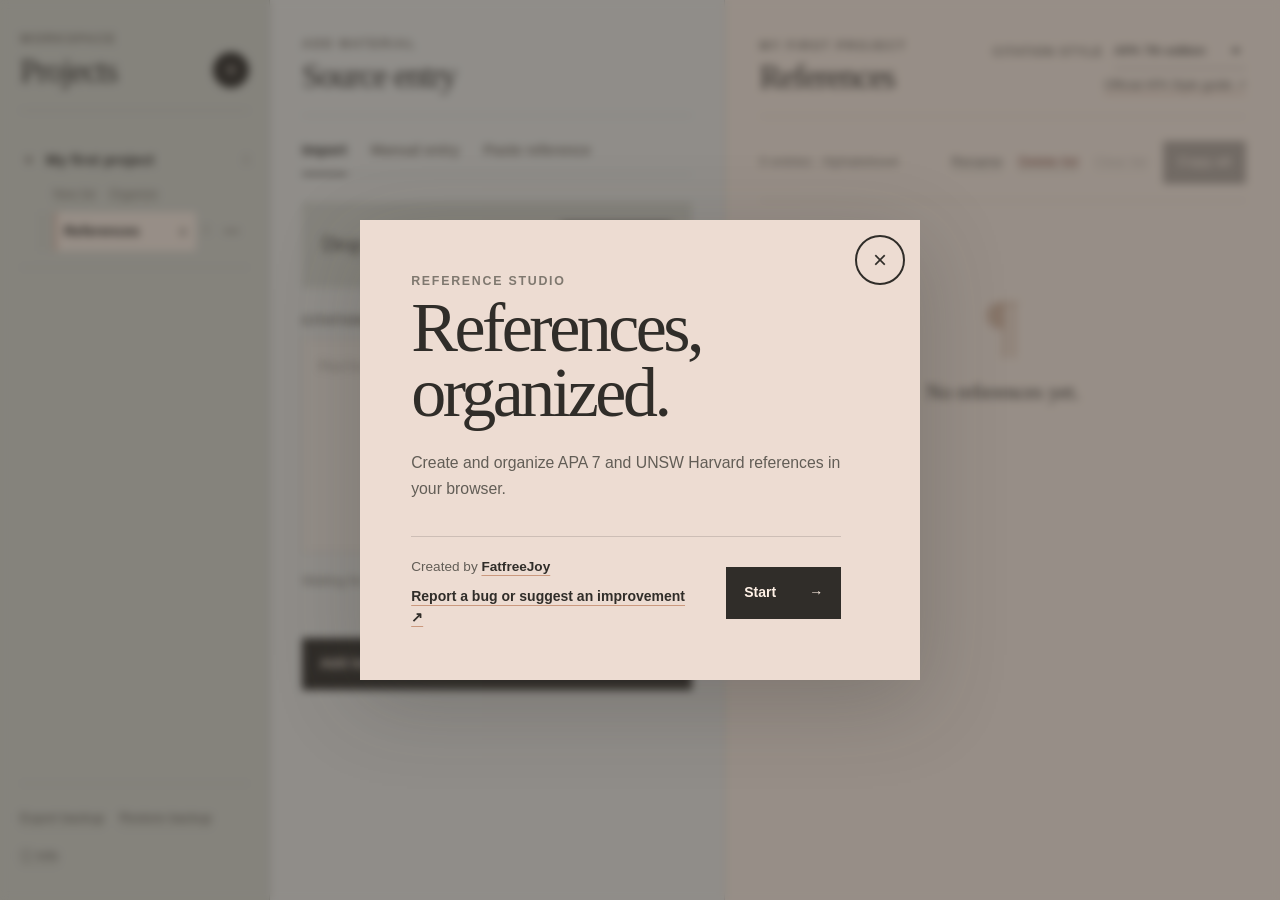
<file: index.html>
<!doctype html>
<html lang="en">
  <head>
    <meta charset="utf-8" />
    <meta name="viewport" content="width=device-width, initial-scale=1" />
    <meta name="description" content="A free, private citation workspace for creating and organizing APA 7 and UNSW Harvard references in your browser." />
    <meta name="author" content="FatfreeJoy" />
    <meta name="theme-color" content="#fff1e6" />
    <title>Reference Studio</title>
    <link rel="stylesheet" href="styles.css" />
  </head>
  <body>
    <a class="skip-link" href="#workspace">Skip to workspace</a>

    <main id="workspace" class="workspace">
      <nav class="project-rail" aria-label="Projects and reference lists">
        <div class="rail-heading">
          <div>
            <p class="eyebrow">Workspace</p>
            <h1>Projects</h1>
          </div>
          <div class="rail-heading-actions">
            <button id="mobile-projects-toggle" class="icon-button mobile-rail-toggle" type="button" aria-label="Show projects and backups" aria-controls="rail-content" aria-expanded="false"><span aria-hidden="true">⌄</span></button>
            <button id="new-project-button" class="icon-button filled" type="button" aria-label="Create project">+</button>
          </div>
        </div>
        <div id="rail-content" class="rail-content">
          <div id="project-tree" class="project-tree"></div>
          <div class="rail-footer">
            <div class="workspace-backup-actions" aria-label="Workspace backup">
              <button id="export-workspace-button" class="info-button" type="button">Export backup</button>
              <input id="backup-file-input" class="visually-hidden" type="file" accept=".json,application/json" />
              <label class="info-button backup-file-label" for="backup-file-input" tabindex="0">Restore backup</label>
            </div>
            <button id="about-button" class="info-button" type="button"><span aria-hidden="true">ⓘ</span> Info</button>
          </div>
        </div>
      </nav>

      <section class="source-panel" aria-labelledby="source-heading">
        <div class="panel-heading">
          <div>
            <p class="eyebrow">Add material</p>
            <h2 id="source-heading">Source entry</h2>
          </div>
        </div>

        <div class="tabs" role="tablist" aria-label="Input method">
          <button id="import-tab" class="tab is-active" type="button" role="tab" aria-selected="true" aria-controls="import-panel" tabindex="0">Import</button>
          <button id="manual-tab" class="tab" type="button" role="tab" aria-selected="false" aria-controls="manual-panel" tabindex="-1">Manual entry</button>
          <button id="paste-tab" class="tab" type="button" role="tab" aria-selected="false" aria-controls="paste-panel" tabindex="-1">Paste reference</button>
        </div>

        <div id="import-panel" class="tab-panel" role="tabpanel" aria-labelledby="import-tab">
          <div id="drop-zone" class="drop-zone">
            <input id="file-input" class="visually-hidden" type="file" accept=".bib,.ris,.txt,text/plain,application/x-bibtex,application/x-research-info-systems" multiple />
            <p class="drop-title">Drop BibTeX or RIS files</p>
            <label class="text-button" for="file-input">Choose files</label>
          </div>

          <div class="label-row">
            <label class="field-label" for="source-data">Citation data</label>
            <button id="clear-data-button" class="quiet-button" type="button">Clear data</button>
          </div>
          <textarea id="source-data" rows="8" spellcheck="false" placeholder="Paste BibTeX or RIS data here"></textarea>
          <div class="input-meta">
            <span id="format-status">Waiting for BibTeX or RIS</span>
            <button id="sample-button" class="quiet-button" type="button">Use example</button>
          </div>
          <div id="import-message" class="form-message" role="alert"></div>
          <button id="parse-button" class="primary-button" type="button">
            <span>Add imported references</span><span aria-hidden="true">→</span>
          </button>
        </div>

        <div id="paste-panel" class="tab-panel" role="tabpanel" aria-labelledby="paste-tab" hidden>
          <div class="label-row">
            <label class="field-label" for="formatted-data">Formatted reference</label>
            <button id="clear-formatted-button" class="quiet-button" type="button">Clear</button>
          </div>
          <textarea id="formatted-data" rows="9" spellcheck="true" placeholder="Paste completed references; separate entries with a blank line"></textarea>
          <div id="paste-message" class="form-message" role="alert"></div>
          <button id="add-formatted-button" class="primary-button" type="button">
            <span>Add as written</span><span aria-hidden="true">→</span>
          </button>
        </div>

        <div id="manual-panel" class="tab-panel" role="tabpanel" aria-labelledby="manual-tab" hidden>
          <form id="manual-form">
            <div class="field full-field">
              <label for="reference-type">Reference type</label>
              <select id="reference-type" name="type">
                <option value="article">Journal article</option>
                <option value="web">Web page</option>
                <option value="book">Book</option>
                <option value="chapter">Book chapter</option>
              </select>
            </div>

            <fieldset class="authors-field full-field">
              <legend>Authors</legend>
              <div id="author-rows" class="author-rows"></div>
              <button id="add-author-button" class="add-line-button" type="button">+ Add another author</button>
            </fieldset>

            <div class="field compact-field">
              <label for="year">Year</label>
              <input id="year" name="year" inputmode="numeric" maxlength="4" placeholder="2024" />
            </div>
            <div class="field compact-field" data-types="web" hidden>
              <label for="month">Month</label>
              <input id="month" name="month" placeholder="March" />
            </div>
            <div class="field compact-field" data-types="web" hidden>
              <label for="day">Day</label>
              <input id="day" name="day" inputmode="numeric" maxlength="2" placeholder="14" />
            </div>
            <div class="field title-field">
              <label id="title-label" for="title">Article title <span aria-hidden="true">*</span></label>
              <input id="title" name="title" required placeholder="Title of the work" />
            </div>
            <div class="field full-field" data-types="article web chapter">
              <label id="container-label" for="journal">Journal <span aria-hidden="true">*</span></label>
              <input id="journal" name="journal" placeholder="Journal of Thoughtful Research" />
            </div>
            <div class="field" data-types="article">
              <label for="volume">Volume</label>
              <input id="volume" name="volume" placeholder="18" />
            </div>
            <div class="field" data-types="article">
              <label for="issue">Issue</label>
              <input id="issue" name="issue" placeholder="2" />
            </div>
            <div class="field" data-types="article chapter">
              <label for="pages">Pages</label>
              <input id="pages" name="pages" placeholder="114–129" />
            </div>
            <div class="field" data-types="book chapter" hidden>
              <label for="edition">Edition</label>
              <input id="edition" name="edition" placeholder="2" />
            </div>

            <fieldset id="editors-field" class="authors-field full-field" data-types="chapter" hidden>
              <legend>Book editors</legend>
              <div id="editor-rows" class="author-rows"></div>
              <button id="add-editor-button" class="add-line-button" type="button">+ Add another editor</button>
            </fieldset>

            <div class="field full-field" data-types="book chapter" hidden>
              <label for="publisher">Publisher <span aria-hidden="true">*</span></label>
              <input id="publisher" name="publisher" placeholder="Publisher name" />
            </div>
            <div class="field full-field" data-types="book chapter" data-styles="harvard" hidden>
              <label for="place">Place of publication</label>
              <input id="place" name="place" placeholder="Sydney" />
            </div>
            <div class="field full-field" data-types="article web" data-styles="harvard" hidden>
              <label for="accessed">Accessed date</label>
              <input id="accessed" name="accessed" placeholder="20 February 2026" />
            </div>
            <div class="field full-field">
              <label for="doi-url">DOI or URL</label>
              <input id="doi-url" name="doiUrl" inputmode="url" placeholder="https://doi.org/10.1000/example" />
            </div>
            <div id="manual-message" class="form-message full-field" role="alert"></div>
            <div class="manual-form-actions full-field">
              <button id="manual-cancel-edit-button" class="quiet-action-button" type="button" hidden>Cancel editing</button>
              <button id="manual-submit-button" class="primary-button" type="submit"><span id="manual-submit-label">Add reference</span><span aria-hidden="true">→</span></button>
            </div>
          </form>
        </div>
      </section>

      <section class="output-panel" aria-labelledby="output-heading">
        <div class="panel-heading output-heading">
          <div>
            <p id="active-project-label" class="eyebrow">My first project</p>
            <h2 id="output-heading"><span id="active-list-name">References</span></h2>
          </div>
          <div class="output-style-control">
            <div class="style-control-row">
              <label for="citation-style">Citation style</label>
              <select id="citation-style">
                <option value="apa7">APA 7th edition</option>
                <option value="harvard">Harvard — UNSW</option>
              </select>
            </div>
            <a id="style-guide-link" class="official-link" href="https://apastyle.apa.org/" target="_blank" rel="noopener noreferrer">Official APA Style guide ↗</a>
          </div>
        </div>

        <div class="output-actions">
          <p><span id="reference-count" class="count">0 entries</span> · Alphabetized</p>
          <div>
            <button id="rename-list-button" class="quiet-button" type="button">Rename</button>
            <button id="delete-list-button" class="quiet-button danger-link" type="button">Delete list</button>
            <button id="clear-list-button" class="quiet-button" type="button" disabled>Clear list</button>
            <button id="copy-all-button" class="text-button" type="button" disabled>Copy all</button>
          </div>
        </div>

        <div id="empty-state" class="empty-state">
          <span class="empty-glyph" aria-hidden="true">¶</span>
          <p>No references yet.</p>
        </div>
        <ol id="citation-list" class="citation-list" aria-live="polite"></ol>
        <p id="copy-status" class="visually-hidden" aria-live="polite"></p>
      </section>
    </main>

    <dialog id="welcome-dialog" class="welcome-dialog" aria-labelledby="welcome-title">
      <button id="welcome-close-button" class="dialog-close" type="button" aria-label="Close information">×</button>
      <p class="eyebrow">Reference Studio</p>
      <h2 id="welcome-title">References,<br />organized.</h2>
      <p>Create and organize APA 7 and UNSW Harvard references in your browser.</p>
      <div class="welcome-signoff">
        <div class="welcome-credit">
          <p>Created by <a href="https://github.com/FatfreeJoy" target="_blank" rel="noopener noreferrer">FatfreeJoy</a></p>
          <a class="creator-link" href="https://github.com/FatfreeJoy/Reference-Studio/issues/new/choose" target="_blank" rel="noopener noreferrer">Report a bug or suggest an improvement ↗</a>
        </div>
        <button id="info-done-button" class="primary-button" type="button"><span>Start</span><span aria-hidden="true">→</span></button>
      </div>
    </dialog>

    <dialog id="organize-dialog" class="compact-dialog organize-dialog" aria-labelledby="organize-title">
      <button id="organize-close-button" class="dialog-close" type="button" aria-label="Close organization controls">×</button>
      <p class="eyebrow">Organize workspace</p>
      <h2 id="organize-title">Organize</h2>
      <p id="organize-context" class="organize-context"></p>

      <section class="organize-section" aria-labelledby="order-heading">
        <h3 id="order-heading">Order</h3>
        <div class="reorder-buttons">
          <button id="move-earlier-button" class="quiet-action-button" type="button">Move up</button>
          <button id="move-later-button" class="quiet-action-button" type="button">Move down</button>
        </div>
      </section>

      <section id="list-transfer-section" class="organize-section" aria-labelledby="transfer-heading" hidden>
        <h3 id="transfer-heading">Another project</h3>
        <label for="destination-project">Destination project</label>
        <select id="destination-project"></select>
        <div class="transfer-buttons">
          <button id="duplicate-list-button" class="quiet-action-button" type="button">Duplicate there</button>
          <button id="move-list-button" class="text-button" type="button">Move there</button>
        </div>
      </section>

      <div class="organize-footer">
        <button id="organize-rename-button" class="quiet-button" type="button">Rename</button>
        <button id="organize-delete-button" class="quiet-button danger-link" type="button">Delete</button>
      </div>
    </dialog>

    <dialog id="reference-meta-dialog" class="compact-dialog reference-meta-dialog" aria-labelledby="reference-meta-title">
      <button id="reference-meta-close-button" class="dialog-close" type="button" aria-label="Close reference details">×</button>
      <form id="reference-meta-form">
        <p class="eyebrow">Reference details</p>
        <h2 id="reference-meta-title">Tag &amp; note</h2>
        <p id="reference-meta-context" class="reference-meta-context"></p>

        <fieldset class="tag-fieldset">
          <legend>Color tag</legend>
          <div id="tag-color-options" class="tag-color-options"></div>
          <button id="clear-tag-button" class="quiet-button" type="button">No color</button>
        </fieldset>

        <label for="reference-note">Reference note</label>
        <textarea id="reference-note" rows="4" maxlength="1200" placeholder="Add a note"></textarea>

        <div class="dialog-actions">
          <button id="reference-meta-cancel-button" class="quiet-button" type="button">Cancel</button>
          <button class="text-button" type="submit">Save</button>
        </div>
      </form>
    </dialog>

    <dialog id="name-dialog" class="compact-dialog" aria-labelledby="name-dialog-title">
      <form id="name-form">
        <p class="eyebrow">Workspace details</p>
        <h2 id="name-dialog-title">Create project</h2>
        <label for="name-input">Name</label>
        <input id="name-input" maxlength="80" autocomplete="off" required />
        <p id="name-message" class="form-message" role="alert"></p>
        <div class="dialog-actions">
          <button id="name-cancel-button" class="quiet-button" type="button">Cancel</button>
          <button class="text-button" type="submit">Save</button>
        </div>
      </form>
    </dialog>

    <dialog id="confirm-dialog" class="compact-dialog" aria-labelledby="confirm-title">
      <h2 id="confirm-title">Clear this list?</h2>
      <p id="confirm-message">This action cannot be undone.</p>
      <div class="dialog-actions">
        <button id="confirm-cancel-button" class="quiet-button" type="button">Cancel</button>
        <button id="confirm-button" class="danger-button" type="button">Confirm</button>
      </div>
    </dialog>

    <div id="toast" class="toast" role="status" aria-live="polite"></div>
    <script src="citation-core.js"></script>
    <script src="workspace-core.js"></script>
    <script src="app.js"></script>
  </body>
</html>
</file>
<file: styles.css>
:root {
  --light-bronze: #cb997eff;
  --powder-petal: #eddcd2ff;
  --linen: #fff1e6ff;
  --parchment: #f0efebff;
  --desert-sand: #ddbea9ff;
  --dry-sage: #a5a58dff;
  --ash-grey: #b7b7a4ff;
  --ash-grey-2: #c5c5b6ff;
  --dust-grey: #d1d1c5ff;
  --dust-grey-2: #dadad1ff;
  --tag-flame: #ff4f4f;
  --tag-tangerine: #ff8c1a;
  --tag-lemon: #e0c600;
  --tag-acid-lime: #8fd400;
  --tag-emerald: #00b86b;
  --tag-aqua: #00b8c8;
  --tag-electric-blue: #3478f6;
  --tag-ultraviolet: #7b61ff;
  --tag-hot-pink: #f23ca6;
  --ink: #302d29;
  --ink-soft: #625d56;
  --ink-faint: #7f786f;
  --danger: #7d4134;
  --serif: Iowan Old Style, Baskerville, "Times New Roman", Times, serif;
  --sans: Inter, ui-sans-serif, -apple-system, BlinkMacSystemFont, "Segoe UI", sans-serif;
  --rule: rgba(48, 45, 41, 0.17);
}

* { box-sizing: border-box; }
[hidden] { display: none !important; }

html { min-width: 320px; font-size: 20px; scroll-behavior: smooth; }

body {
  min-height: 100vh;
  margin: 0;
  background: var(--linen);
  color: var(--ink);
  font-family: var(--sans);
  font-size: 0.8rem;
  line-height: 1.5;
  text-rendering: optimizeLegibility;
  -webkit-font-smoothing: antialiased;
}

button, input, textarea, select { font: inherit; color: inherit; }
button, label[for="file-input"] { -webkit-tap-highlight-color: transparent; }
button { cursor: pointer; }

.skip-link {
  position: fixed;
  z-index: 100;
  top: 0.65rem;
  left: 0.65rem;
  padding: 0.6rem 0.8rem;
  background: var(--parchment);
  color: var(--ink);
  transform: translateY(-180%);
}
.skip-link:focus { transform: translateY(0); }

.official-link {
  color: var(--ink-soft);
  font-size: 0.62rem;
  text-decoration-color: var(--light-bronze);
  text-underline-offset: 0.2rem;
  white-space: nowrap;
}

.workspace {
  min-height: 100vh;
  display: grid;
  grid-template-columns: 270px minmax(390px, 0.9fr) minmax(450px, 1.1fr);
  align-items: stretch;
}

.project-rail, .source-panel, .output-panel { min-width: 0; }

.project-rail {
  position: sticky;
  top: 0;
  min-height: 100vh;
  max-height: 100vh;
  display: flex;
  flex-direction: column;
  overflow: hidden;
  padding: 1.5rem 1rem;
  border-right: 1px solid var(--rule);
  background: var(--dust-grey-2);
}

.source-panel {
  padding: 1.75rem clamp(1.35rem, 2.5vw, 2.6rem) 3rem;
  border-right: 1px solid var(--rule);
  background: var(--parchment);
}

.output-panel { container-type: inline-size; padding: 1.75rem clamp(1.35rem, 2.7vw, 3rem) 3rem; background: var(--linen); }

.eyebrow {
  margin: 0 0 0.3rem;
  color: var(--ink-faint);
  font-size: 0.62rem;
  font-weight: 750;
  letter-spacing: 0.14em;
  text-transform: uppercase;
}

.rail-heading, .panel-heading {
  display: flex;
  align-items: flex-end;
  justify-content: space-between;
  gap: 1rem;
  padding-bottom: 1.1rem;
  border-bottom: 1px solid var(--rule);
}

.rail-heading h1, .panel-heading h2 {
  margin: 0;
  font-family: var(--serif);
  font-size: 1.65rem;
  font-weight: 400;
  letter-spacing: -0.035em;
  line-height: 1;
}

.count { color: var(--ink-faint); font-size: 0.68rem; white-space: nowrap; }

.icon-button {
  width: 36px;
  height: 36px;
  display: inline-grid;
  place-items: center;
  border: 1px solid var(--rule);
  border-radius: 50%;
  background: transparent;
  font-size: 0.78rem;
}
.icon-button.filled { border-color: var(--ink); background: var(--ink); color: var(--linen); font-size: 1rem; }

.rail-heading-actions { display: flex; align-items: center; gap: 0.45rem; }
.mobile-rail-toggle { display: none; }
.rail-content { min-height: 0; flex: 1; display: flex; flex-direction: column; }
.project-tree { min-height: 0; margin-top: 1rem; overflow: auto; scrollbar-width: thin; }
.project-block { padding: 0.45rem 0 0.7rem; border-bottom: 1px solid rgba(48, 45, 41, 0.11); }
.project-block.is-active .project-name { color: var(--ink); }
.project-row { position: relative; display: flex; align-items: center; gap: 0.35rem; cursor: grab; }
.project-row:active, .list-row:active { cursor: grabbing; }
.is-dragging { opacity: 0.45; }
.drag-grip { flex: 0 0 auto; color: var(--ink-faint); font-size: 0.62rem; letter-spacing: -0.18em; opacity: 0.58; pointer-events: none; }
.project-name {
  min-width: 0;
  flex: 1;
  border: 0;
  display: grid;
  grid-template-columns: 16px minmax(0, 1fr);
  align-items: center;
  gap: 0.25rem;
  padding: 0.52rem 0.25rem;
  overflow: hidden;
  background: transparent;
  font-family: var(--sans);
  font-size: 0.73rem;
  font-weight: 740;
  letter-spacing: 0.015em;
  text-align: left;
  text-overflow: ellipsis;
  white-space: nowrap;
}
.project-name span:last-child { overflow: hidden; text-overflow: ellipsis; white-space: nowrap; }
.project-chevron { color: var(--ink-faint); font-size: 0.68rem; }
.project-block:not(.is-active) .project-name { color: var(--ink-soft); }
.project-tools { display: flex; align-items: center; gap: 0.65rem; margin: 0 0 0.35rem 1.65rem; }
.mini-text-button {
  border: 0;
  padding: 0.12rem 0;
  background: transparent;
  color: var(--ink-faint);
  font-size: 0.61rem;
  text-decoration: underline;
  text-decoration-color: var(--ash-grey);
  text-underline-offset: 0.18rem;
}

.list-links { margin: 0.1rem 0 0.1rem 1.1rem; padding-left: 0.55rem; border-left: 1px solid var(--ash-grey); }
.list-row { position: relative; display: grid; grid-template-columns: minmax(0, 1fr) auto auto; align-items: center; gap: 0.3rem; cursor: grab; }
.list-link {
  width: 100%;
  display: flex;
  align-items: center;
  justify-content: space-between;
  gap: 0.65rem;
  border: 0;
  padding: 0.43rem 0.5rem;
  background: transparent;
  color: var(--ink-soft);
  font-family: var(--sans);
  font-size: 0.7rem;
  font-weight: 520;
  text-align: left;
}
.list-link span { overflow: hidden; text-overflow: ellipsis; white-space: nowrap; }
.list-link small { min-width: 1.25rem; color: var(--ink-faint); text-align: right; }
.list-link.is-active { box-shadow: inset 2px 0 var(--light-bronze); background: var(--linen); color: var(--ink); font-weight: 700; }
.list-menu { width: 34px; height: 34px; border: 0; padding: 0; background: transparent; color: var(--ink-faint); font-size: 0.64rem; letter-spacing: 0.06em; }
.drop-before::before, .drop-after::after { content: ""; position: absolute; z-index: 3; right: 0; left: 0; height: 2px; background: var(--light-bronze); pointer-events: none; }
.drop-before::before { top: -1px; }
.drop-after::after { bottom: -1px; }
.drop-into { background: var(--powder-petal); box-shadow: inset 3px 0 var(--light-bronze); }

.rail-footer { margin-top: auto; padding-top: 1rem; border-top: 1px solid rgba(48, 45, 41, 0.11); }
.info-button { border: 0; padding: 0.22rem 0; background: transparent; color: var(--ink-soft); font-size: 0.66rem; text-decoration: underline; text-decoration-color: var(--ash-grey); text-underline-offset: 0.2rem; }
.workspace-backup-actions { display: flex; flex-wrap: wrap; gap: 0.35rem 0.75rem; margin: 0 0 0.45rem; }
.backup-file-label { display: inline-block; cursor: pointer; }

.tabs {
  display: flex;
  gap: 1.2rem;
  margin: 1.2rem 0 1.35rem;
  border-bottom: 1px solid var(--rule);
}

.tab {
  position: relative;
  border: 0;
  padding: 0 0 0.65rem;
  background: transparent;
  color: var(--ink-faint);
  font-size: 0.72rem;
  font-weight: 680;
}
.tab::after { content: ""; position: absolute; right: 0; bottom: -1px; left: 0; height: 2px; background: var(--ink); transform: scaleX(0); transform-origin: left; transition: transform 160ms ease; }
.tab.is-active { color: var(--ink); }
.tab.is-active::after { transform: scaleX(1); }

.drop-zone {
  min-height: 86px;
  display: flex;
  align-items: center;
  justify-content: space-between;
  gap: 1rem;
  margin-bottom: 1.2rem;
  padding: 1rem;
  background: var(--dust-grey-2);
  outline: 1px dashed transparent;
  outline-offset: -6px;
  transition: background 150ms ease, outline-color 150ms ease;
}
.drop-zone.is-dragging { background: var(--powder-petal); outline-color: var(--light-bronze); }
.drop-title { margin: 0 0 0.15rem; font-family: var(--serif); font-size: 1rem; }

.label-row, .input-meta, .output-actions { display: flex; align-items: center; justify-content: space-between; gap: 1rem; }
.field-label, .field label, .authors-field legend, .compact-dialog label {
  display: block;
  margin-bottom: 0.38rem;
  color: var(--ink-soft);
  font-size: 0.62rem;
  font-weight: 750;
  letter-spacing: 0.08em;
  text-transform: uppercase;
}

textarea, input, select {
  width: 100%;
  border: 0;
  border-bottom: 1px solid rgba(48, 45, 41, 0.38);
  border-radius: 0;
  padding: 0.58rem 0;
  outline: none;
  background: transparent;
  transition: border-color 130ms ease, box-shadow 130ms ease;
}

textarea {
  min-height: 154px;
  padding: 0.8rem;
  border: 1px solid var(--rule);
  background: rgba(255, 241, 230, 0.56);
  font-family: ui-monospace, SFMono-Regular, Consolas, monospace;
  font-size: 0.73rem;
  line-height: 1.55;
  resize: vertical;
}

textarea:focus, input:focus, select:focus { border-color: var(--ink); box-shadow: 0 2px 0 -1px var(--ink); }
textarea:focus { box-shadow: inset 0 0 0 1px var(--ink); }
input::placeholder, textarea::placeholder { color: #817a71; opacity: 0.72; }
select { appearance: none; background-image: linear-gradient(45deg, transparent 50%, var(--ink) 50%), linear-gradient(135deg, var(--ink) 50%, transparent 50%); background-position: calc(100% - 10px) 50%, calc(100% - 5px) 50%; background-size: 5px 5px; background-repeat: no-repeat; }

.input-meta { margin-top: 0.5rem; color: var(--ink-faint); font-size: 0.65rem; }
.form-message { min-height: 1rem; margin: 0.45rem 0 0; color: var(--danger); font-size: 0.68rem; }

.quiet-button, .text-button, .primary-button, .danger-button, .add-line-button, .remove-author-button, .citation-action { border: 0; }
.quiet-button { padding: 0; background: transparent; color: var(--ink-soft); font-size: 0.68rem; text-decoration: underline; text-decoration-color: var(--ash-grey); text-underline-offset: 0.2rem; }
.quiet-button:disabled, .text-button:disabled { cursor: not-allowed; opacity: 0.36; }
.text-button { padding: 0.55rem 0.75rem; background: var(--ink); color: var(--linen); font-size: 0.68rem; font-weight: 700; }
.primary-button {
  width: 100%;
  display: flex;
  align-items: center;
  justify-content: space-between;
  margin-top: 0.9rem;
  padding: 0.78rem 0.9rem;
  background: var(--ink);
  color: var(--linen);
  font-size: 0.7rem;
  font-weight: 700;
  transition: background 140ms ease, transform 140ms ease;
}
.primary-button:hover, .text-button:hover { background: #4b4640; }
.primary-button:active { transform: translateY(1px); }

#manual-form { display: grid; grid-template-columns: repeat(3, 1fr); gap: 1.15rem 1rem; }
.manual-form-actions { display: grid; grid-template-columns: auto minmax(0, 1fr); align-items: end; gap: 0.8rem; }
.manual-form-actions .primary-button { margin-top: 0; }
.manual-form-actions .quiet-action-button { min-height: 44px; white-space: nowrap; }
.field { min-width: 0; }
.full-field { grid-column: 1 / -1; }
.compact-field { grid-column: span 1; }
.title-field { grid-column: span 2; }
.field small, .authors-field small { display: block; margin-top: 0.38rem; color: var(--ink-faint); font-size: 0.63rem; }

.authors-field { min-width: 0; margin: 0; border: 0; padding: 0; }
.authors-field legend { width: 100%; }
.author-rows { display: grid; gap: 0.45rem; }
.name-row { display: grid; grid-template-columns: minmax(0, 1fr) minmax(0, 1fr) 28px; gap: 0.55rem; align-items: end; }
.name-field { min-width: 0; }
.name-field label { display: block; margin-bottom: 0.2rem; color: var(--ink-faint); font-size: 0.58rem; }
.remove-author-button { width: 28px; height: 32px; background: transparent; color: var(--ink-faint); font-size: 1rem; }
.remove-author-button:disabled { cursor: default; opacity: 0.25; }
.add-line-button { margin-top: 0.55rem; padding: 0.2rem 0; background: transparent; color: var(--ink-soft); font-size: 0.68rem; }

.output-heading { align-items: flex-end; }
.output-style-control { min-width: 190px; display: grid; justify-items: end; gap: 0.32rem; }
.style-control-row { width: 100%; display: grid; grid-template-columns: auto minmax(0, 1fr); align-items: center; gap: 0.55rem; }
.style-control-row label { color: var(--ink-faint); font-size: 0.6rem; font-weight: 750; letter-spacing: 0.08em; text-transform: uppercase; white-space: nowrap; }
.style-control-row select { padding: 0.32rem 1rem 0.32rem 0; font-size: 0.68rem; }

.output-actions { margin: 1.2rem 0 0; padding-bottom: 0.8rem; border-bottom: 1px solid var(--rule); color: var(--ink-faint); font-size: 0.66rem; }
.output-actions p { margin: 0; }
.output-actions > div { display: flex; align-items: center; gap: 0.8rem; }

.empty-state { min-height: 300px; display: flex; flex-direction: column; align-items: center; justify-content: center; text-align: center; }
.empty-glyph { color: var(--desert-sand); font-family: var(--serif); font-size: 3.6rem; line-height: 1; }
.empty-state p { margin: 0.8rem 0 0.15rem; font-family: var(--serif); font-size: 1.05rem; }
.empty-state small { max-width: 310px; color: var(--ink-faint); font-size: 0.68rem; }

.citation-list { margin: 0; padding: 0; list-style: none; }
.citation-item { display: grid; grid-template-columns: minmax(0, 1fr) minmax(98px, 0.2fr); grid-template-rows: auto auto; align-items: start; gap: 0.15rem 0.65rem; padding: 0.72rem 0; border-bottom: 1px solid var(--rule); }
.citation-item[data-tag-color] { padding-left: 0.65rem; box-shadow: inset 6px 0 var(--tag-color); }
.citation-text {
  grid-column: 1;
  grid-row: 1;
  margin: 0;
  padding-left: 1.45rem;
  text-indent: -1.45rem;
  font-family: var(--serif);
  font-size: 0.9rem;
  line-height: 1.48;
  overflow-wrap: anywhere;
}
.citation-text a { color: #6b4436; text-decoration-color: var(--light-bronze); text-underline-offset: 0.16em; }
.intext-tools { grid-column: 2; grid-row: 1 / span 2; min-width: 0; padding-left: 0.45rem; border-left: 1px solid var(--ash-grey-2); }
.intext-tools.is-unavailable { color: var(--ink-faint); font-size: 0.52rem; line-height: 1.35; }
.intext-header { display: grid; gap: 0.18rem; margin-bottom: 0.28rem; }
.intext-label { color: var(--ink-faint); font-size: 0.51rem; font-weight: 760; letter-spacing: 0.07em; text-transform: uppercase; }
.locator-input { width: 100%; padding: 0.15rem 0; font-size: 0.52rem; }
.intext-options { display: grid; gap: 0; }
.intext-option { min-width: 0; display: grid; gap: 0.03rem; border: 0; border-top: 1px solid rgba(48, 45, 41, 0.1); padding: 0.23rem 0; background: transparent; text-align: left; }
.intext-option span { color: var(--ink-faint); font-size: 0.48rem; }
.intext-option strong { overflow: hidden; font-family: var(--serif); font-size: 0.56rem; font-weight: 400; line-height: 1.25; text-overflow: ellipsis; white-space: nowrap; }
.intext-option:hover strong { color: #6b4436; }
.citation-actions { grid-column: 1; grid-row: 2; display: flex; justify-content: flex-end; gap: 0.65rem; margin-top: 0.1rem; }
.citation-action { min-height: 30px; padding: 0.25rem 0.08rem; background: transparent; color: var(--ink-faint); font-size: 0.58rem; text-decoration: underline; text-underline-offset: 0.18rem; }
.annotation-action { display: inline-flex; align-items: center; gap: 0.28rem; }
.annotation-dot { width: 12px; height: 12px; flex: 0 0 auto; border: 1px solid rgba(48, 45, 41, 0.42); border-radius: 50%; background: var(--tag-color); box-shadow: 0 0 0 2px rgba(255, 241, 230, 0.9), 0 0 9px rgba(48, 45, 41, 0.16); }
.danger-link { color: var(--danger); }

[data-tag-color="flame"] { --tag-color: var(--tag-flame); }
[data-tag-color="tangerine"] { --tag-color: var(--tag-tangerine); }
[data-tag-color="lemon"] { --tag-color: var(--tag-lemon); }
[data-tag-color="acid-lime"] { --tag-color: var(--tag-acid-lime); }
[data-tag-color="emerald"] { --tag-color: var(--tag-emerald); }
[data-tag-color="aqua"] { --tag-color: var(--tag-aqua); }
[data-tag-color="electric-blue"] { --tag-color: var(--tag-electric-blue); }
[data-tag-color="ultraviolet"] { --tag-color: var(--tag-ultraviolet); }
[data-tag-color="hot-pink"] { --tag-color: var(--tag-hot-pink); }

dialog {
  color: var(--ink);
  border: 0;
  padding: 0;
  background: var(--linen);
  box-shadow: 0 22px 80px rgba(48, 45, 41, 0.24);
}
dialog::backdrop { background: rgba(48, 45, 41, 0.5); backdrop-filter: blur(4px); }

.welcome-dialog { width: min(560px, calc(100vw - 2rem)); padding: clamp(2rem, 4vw, 2.8rem); overflow: hidden; background: var(--powder-petal); }
.dialog-close { position: absolute; z-index: 2; top: 0.8rem; right: 0.8rem; width: 40px; height: 40px; border: 0; border-radius: 50%; background: transparent; color: var(--ink); font-size: 1.2rem; }
.welcome-dialog > * { position: relative; z-index: 1; }
.welcome-dialog .dialog-close { position: absolute; top: 1rem; right: 1rem; }
.welcome-dialog h2 { max-width: 430px; margin: 0; font-family: var(--serif); font-size: clamp(2.6rem, 7vw, 3.5rem); font-weight: 400; letter-spacing: -0.05em; line-height: 0.92; }
.welcome-dialog > p:not(.eyebrow) { max-width: 430px; margin: 1.25rem 0 0; color: var(--ink-soft); font-size: 0.79rem; line-height: 1.65; }
.welcome-signoff { max-width: 430px; display: grid; grid-template-columns: minmax(0, 1fr) 115px; align-items: center; gap: 1.5rem; margin-top: 1.7rem; padding-top: 1rem; border-top: 1px solid var(--rule); }
.welcome-credit { display: grid; gap: 0.45rem; }
.welcome-credit p { margin: 0; color: var(--ink-soft); font-size: 0.68rem; }
.welcome-credit p a { color: var(--ink); font-weight: 750; text-decoration-color: var(--light-bronze); text-underline-offset: 0.2rem; }
.creator-link { width: fit-content; color: var(--ink); font-size: 0.7rem; font-weight: 750; text-decoration-color: var(--light-bronze); text-underline-offset: 0.2rem; }
.welcome-signoff .primary-button { margin: 0; }

.compact-dialog { width: min(420px, calc(100vw - 2rem)); padding: 2rem; }
.compact-dialog h2 { margin: 0 0 1.4rem; font-family: var(--serif); font-size: 1.9rem; font-weight: 400; letter-spacing: -0.04em; }
.compact-dialog > p:not(.eyebrow), .compact-dialog form > p:not(.eyebrow) { color: var(--ink-soft); font-size: 0.76rem; }
.dialog-actions { display: flex; align-items: center; justify-content: flex-end; gap: 1rem; margin-top: 1.5rem; }
.danger-button { padding: 0.55rem 0.75rem; background: var(--danger); color: var(--linen); font-size: 0.68rem; font-weight: 700; }

.organize-dialog { width: min(460px, calc(100vw - 2rem)); }
.organize-context { margin: -1rem 0 1.2rem; color: var(--ink-faint) !important; font-size: 0.64rem !important; }
.organize-section { padding: 0.9rem 0; border-top: 1px solid var(--rule); }
.organize-section h3 { margin: 0 0 0.65rem; color: var(--ink-faint); font-size: 0.59rem; font-weight: 760; letter-spacing: 0.09em; text-transform: uppercase; }
.organize-section label { margin-bottom: 0.35rem; }
.reorder-buttons, .transfer-buttons { display: grid; grid-template-columns: 1fr 1fr; gap: 0.55rem; }
.transfer-buttons { margin-top: 0.8rem; }
.quiet-action-button { border: 1px solid var(--rule); padding: 0.52rem 0.65rem; background: transparent; color: var(--ink-soft); font-size: 0.65rem; }
.quiet-action-button:disabled { cursor: not-allowed; opacity: 0.35; }
.transfer-buttons .text-button { width: 100%; }
.organize-footer { display: flex; align-items: center; justify-content: flex-end; gap: 1rem; padding-top: 0.85rem; border-top: 1px solid var(--rule); }

.reference-meta-dialog { width: min(470px, calc(100vw - 2rem)); padding: 1.6rem 2rem; }
.reference-meta-dialog h2 { margin-bottom: 1rem; }
.reference-meta-context { max-height: 3.2em; margin: -0.65rem 0 0.9rem; overflow: hidden; color: var(--ink-faint) !important; font-family: var(--serif); font-size: 0.69rem !important; line-height: 1.5; }
.tag-fieldset { margin: 0 0 0.9rem; border: 0; border-top: 1px solid var(--rule); padding: 0.65rem 0 0; }
.tag-fieldset legend { padding: 0 0.5rem 0 0; color: var(--ink-soft); font-size: 0.62rem; font-weight: 750; letter-spacing: 0.08em; text-transform: uppercase; }
.tag-color-options { display: grid; grid-template-columns: repeat(3, minmax(0, 1fr)); gap: 0.45rem 0.6rem; margin: 0.55rem 0 0.45rem; }
.tag-color-option { min-width: 0; display: grid !important; gap: 0.28rem; margin: 0 !important; cursor: pointer; }
.tag-swatch { width: 100%; height: 30px; border: 1px solid rgba(48, 45, 41, 0.34); background: var(--tag-color); box-shadow: 0 3px 10px rgba(48, 45, 41, 0.14); transition: outline-color 120ms ease, transform 120ms ease, filter 120ms ease; }
.tag-color-name { overflow: hidden; color: var(--ink-soft); font-size: 0.56rem; line-height: 1.2; text-align: center; text-overflow: ellipsis; white-space: nowrap; }
.tag-color-option:hover .tag-swatch { filter: saturate(1.12) brightness(1.04); transform: translateY(-2px); }
.tag-color-option input:checked + .tag-swatch { outline: 2px solid var(--ink); outline-offset: 2px; }
.tag-color-option input:checked ~ .tag-color-name { color: var(--ink); font-weight: 750; }
.tag-color-option input:focus-visible + .tag-swatch { outline: 2px solid var(--ink); outline-offset: 3px; }
.reference-meta-dialog textarea { min-height: 88px; font-family: var(--sans); font-size: 0.7rem; line-height: 1.5; }
.reference-meta-dialog .dialog-actions { margin-top: 1rem; }

.toast { position: fixed; z-index: 60; right: 1rem; bottom: 1rem; display: flex; align-items: center; gap: 0.85rem; max-width: min(420px, calc(100vw - 2rem)); padding: 0.72rem 0.9rem; background: var(--ink); color: var(--linen); font-size: 0.68rem; opacity: 0; transform: translateY(8px); pointer-events: none; transition: opacity 160ms ease, transform 160ms ease; }
.toast.is-visible { opacity: 1; transform: translateY(0); pointer-events: auto; }
.toast-action { border: 1px solid rgba(255, 241, 230, 0.52); padding: 0.3rem 0.48rem; background: transparent; color: var(--linen); font-size: 0.62rem; font-weight: 750; text-decoration: underline; text-underline-offset: 0.16rem; }
.visually-hidden { position: absolute !important; width: 1px !important; height: 1px !important; padding: 0 !important; margin: -1px !important; overflow: hidden !important; clip: rect(0, 0, 0, 0) !important; white-space: nowrap !important; border: 0 !important; }

button:focus-visible, a:focus-visible, label[for="file-input"]:focus-visible { outline: 2px solid var(--ink); outline-offset: 3px; }

@media (max-width: 1220px) {
  .workspace { grid-template-columns: 230px minmax(350px, 0.9fr) minmax(410px, 1.1fr); }
}

@media (max-width: 1040px) {
  .workspace { grid-template-columns: 200px minmax(0, 1fr); }
  .project-rail { grid-row: 1 / span 2; }
  .source-panel { border-right: 0; border-bottom: 1px solid var(--rule); }
}

@container (max-width: 330px) {
  .citation-item { display: block; }
  .intext-tools { margin-top: 0.7rem; padding: 0.55rem 0 0; border-top: 1px solid var(--ash-grey-2); border-left: 0; }
  .intext-header { grid-template-columns: 1fr minmax(120px, 0.8fr); align-items: end; }
  .intext-options { grid-template-columns: 1fr 1fr; gap: 0.6rem; }
  .citation-actions { margin-top: 0.35rem; }
}

@media (max-width: 680px) {
  html { font-size: 16px; }
  .workspace { display: block; }
  .project-rail { position: static; min-height: auto; max-height: none; padding: 1.2rem 1rem; border-right: 0; border-bottom: 1px solid var(--rule); overflow: visible; }
  .mobile-rail-toggle { display: inline-grid; }
  .project-rail.is-open .mobile-rail-toggle span { transform: rotate(180deg); }
  .project-rail:not(.is-open) .rail-content { display: none; }
  .rail-content { display: block; }
  .project-tree { display: grid; grid-template-columns: repeat(auto-fit, minmax(180px, 1fr)); gap: 0.45rem; }
  .rail-footer { margin-top: 1rem; }
  .source-panel, .output-panel { padding: 1.4rem 1rem 2.5rem; border-right: 0; }
  .output-heading { align-items: flex-start; flex-direction: column; }
  .output-style-control { width: 100%; justify-items: start; }
  .style-control-row { max-width: 310px; }
  .output-actions { align-items: flex-start; flex-direction: column; }
  .output-actions > div { width: 100%; justify-content: flex-end; }
  .intext-header { grid-template-columns: 1fr; }
  .intext-options { grid-template-columns: 1fr; gap: 0; }
  .locator-input { width: 100%; }
  #manual-form { grid-template-columns: 1fr 1fr; }
  .full-field, .title-field { grid-column: 1 / -1; }
  .welcome-signoff { grid-template-columns: 1fr; gap: 1rem; }
  .welcome-dialog h2 { font-size: clamp(2.45rem, 13vw, 3.3rem); }
  .name-row { grid-template-columns: minmax(0, 1fr) minmax(0, 1fr) 28px; }
  .tag-color-options { grid-template-columns: repeat(3, minmax(0, 1fr)); }
  .manual-form-actions { grid-template-columns: 1fr; }
  .citation-action { min-height: 36px; padding: 0.4rem 0.12rem; }
}

@media (prefers-reduced-motion: reduce) {
  html { scroll-behavior: auto; }
  *, *::before, *::after { transition-duration: 0.01ms !important; }
}

@media print {
  .project-rail, .source-panel, .output-actions, .citation-actions, .intext-tools, .toast { display: none !important; }
  .workspace { display: block; }
  .output-panel { padding: 0; }
  .citation-text { font-size: 12pt; line-height: 2; }
}
</file>
